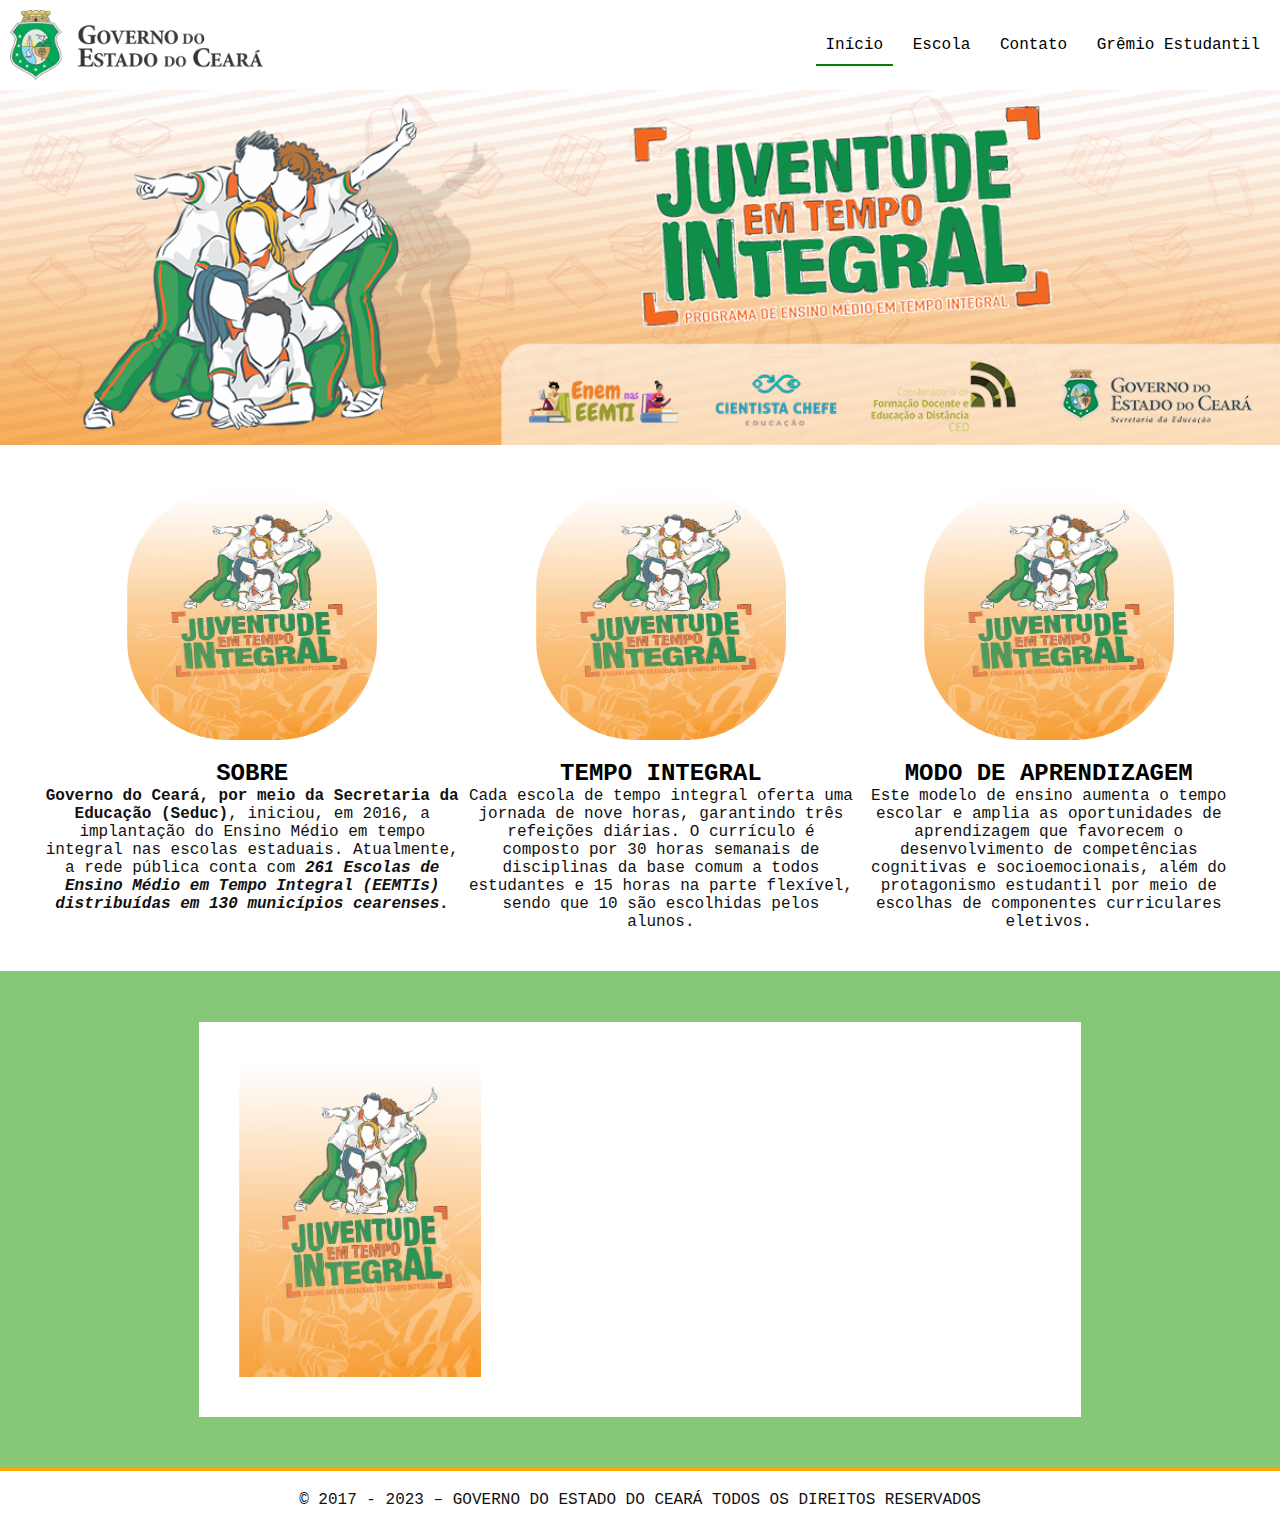
<file: index.html>
<!DOCTYPE html> 
<html lang="pt-br">
    <head>
         <meta charset="UTF-8"/>
         <title>EEMTI ANA NORONHA</title>
         <link rel="stylesheet" href="css/estilo.css"/>
    </head>
    <body>
        <!--Cabeçalho com logo e meu do site-->
         
        <header>
         <img src="img/governo-do-estado-do-ceara-logo-5BD0DF31E6-seeklogo.com.png" id="logo" alt="Texto Alternativo" title="Legenda">  
    <nav class="menu">
        <ul>
           <li><a href="index.html" id="ativo">Início</a></li> 
           <li><a href="escola.html" target="_blank">Escola</a></li> 
           <li><a href="https://www.instagram.com/ananoronhaeemti/" target="_blank">Contato</a></li>
           <li><a href="https://www.instagram.com/gremioserjovem/" target="_blank">Grêmio Estudantil</a></li>
        </ul>
    </nav>
</header>
         <!--conteúdo principal com 3 seções-->
<main>
    <section>
        <img src="img/eemti1200x333.png" id="banner-principal">
    </section>
        <section class="container">
        <article class="conteudo">
            <img src="img/WhatsApp-Image-2022-06-15-at-08.43.04.jpeg" class="banner"/>         
            <h2>SOBRE</h2>
            <p>
             <strong> Governo do Ceará, por meio da Secretaria da Educação (Seduc)</strong>, iniciou, em 2016, a implantação do Ensino Médio em tempo integral nas escolas estaduais. Atualmente, a rede pública conta com <strong><i>261 Escolas de Ensino Médio em Tempo Integral (EEMTIs) distribuídas em 130 municípios cearenses.</i></strong>
            </P> 
        </article> 
        <article class="conteudo">
            <img src="img/WhatsApp-Image-2022-06-15-at-08.43.04.jpeg" class="banner"/> 
            <h2>TEMPO INTEGRAL</h2>
    <p>   
        Cada escola de tempo integral oferta uma jornada de nove horas, garantindo três refeições diárias. O currículo é composto por 30 horas semanais de disciplinas da base comum a todos estudantes e 15 horas na parte flexível, sendo que 10 são escolhidas pelos alunos.     
    </p>
        </article>
        <article class="conteudo">
            <img src="img/WhatsApp-Image-2022-06-15-at-08.43.04.jpeg" class="banner"/>
            <h2>MODO DE APRENDIZAGEM</h2>
            <p>
                Este  modelo de ensino aumenta o tempo escolar e amplia as oportunidades de aprendizagem que favorecem o desenvolvimento de competências cognitivas e socioemocionais, além do protagonismo estudantil por meio de escolhas de componentes curriculares eletivos.
            </p>
        </article>
        </section>
        <section id="video">
            <div class="container">
                <img src="img/WhatsApp-Image-2022-06-15-at-08.43.04.jpeg" /> 
            <iframe width="560" height="315" src="https://www.youtube.com/embed/dOPjtGsiGLw" title="EEMTI" frameborder="0" allow="accelerometer; autoplay; clipboard-write; encrypted-media; gyroscope; picture-in-picture; web-share" allowfullscreen></iframe>
            </div>
        </section>

</main>  
    <footer id="rodapé">
        <p>© 2017 - 2023 – GOVERNO DO ESTADO DO CEARÁ
            TODOS OS DIREITOS RESERVADOS</p>
    </footer>


</body>
</html>
</file>
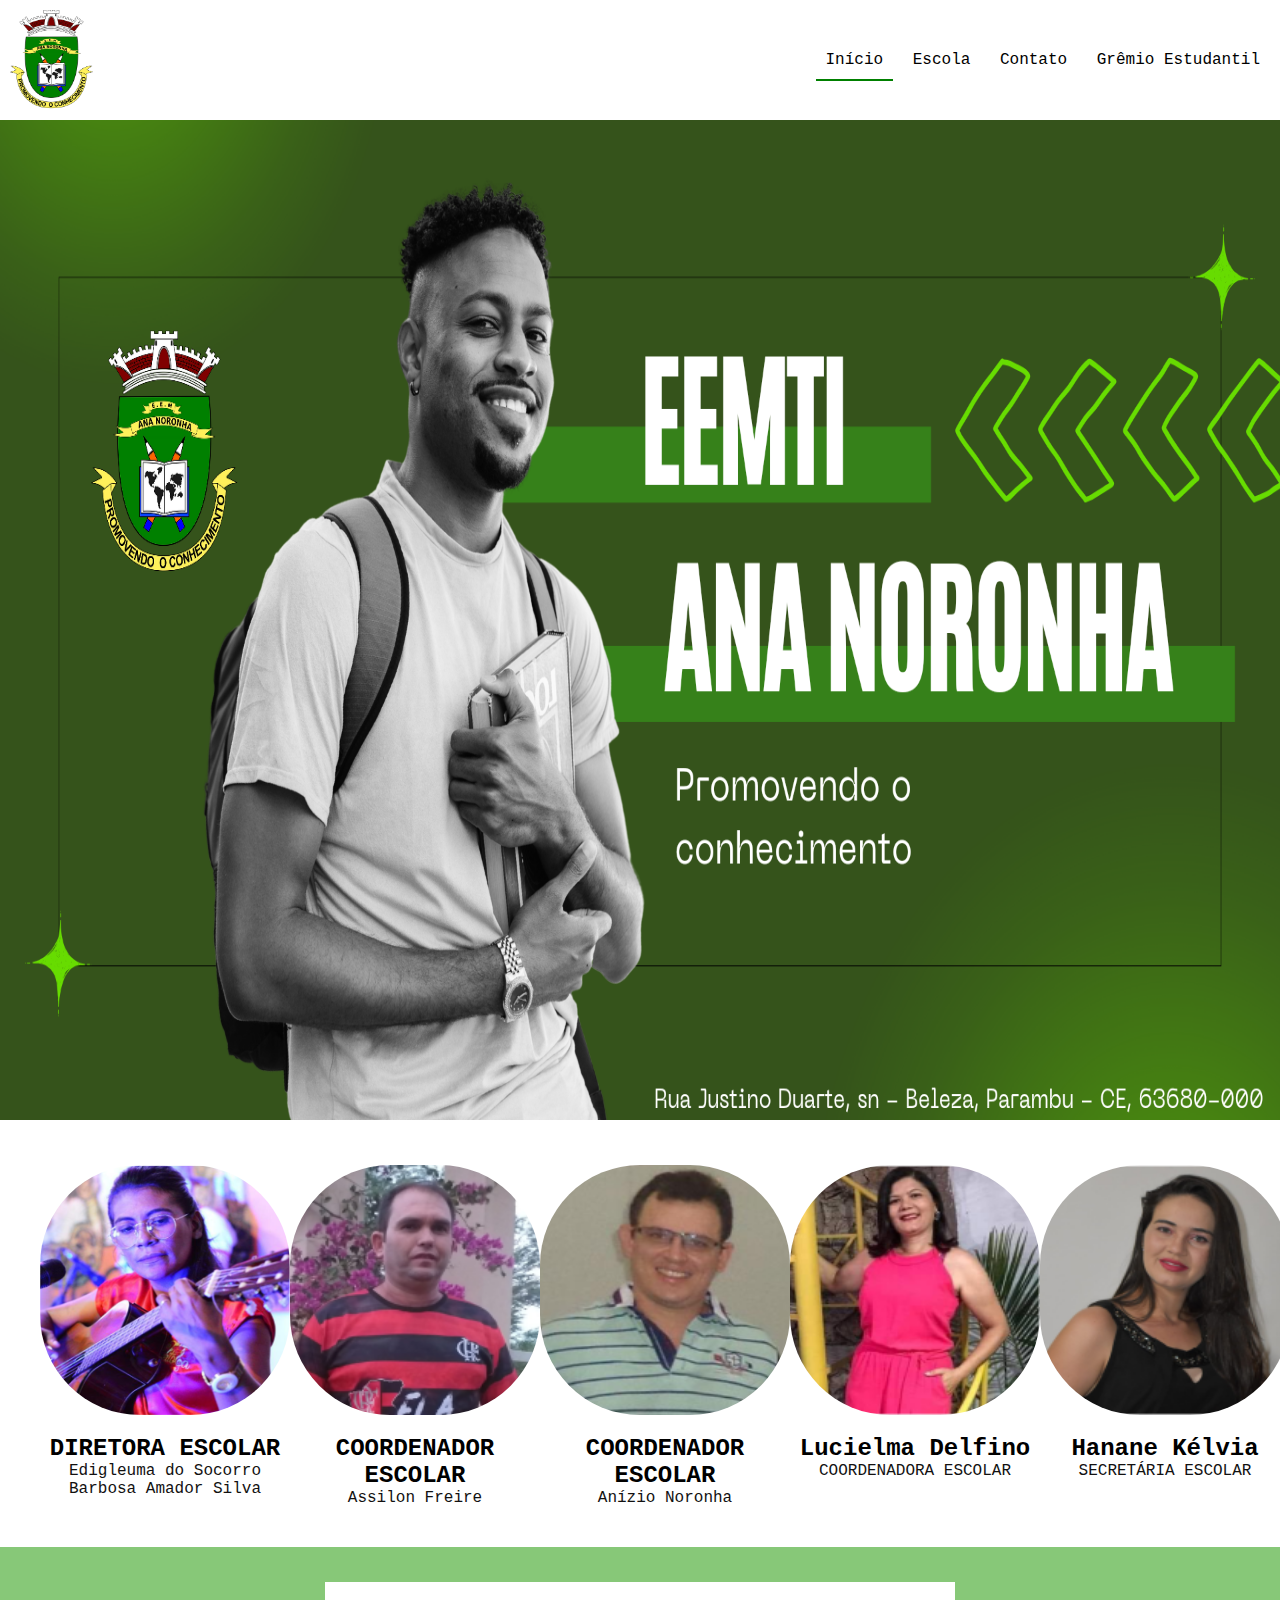
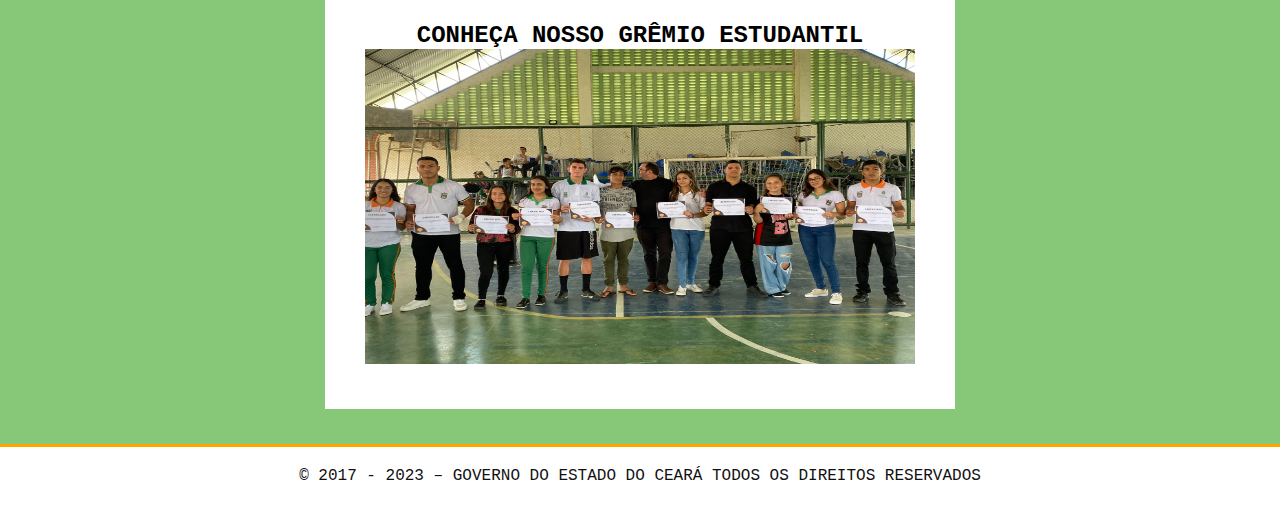
<file: escola.html>
<!DOCTYPE html>
<html lang="pt-br">
<head>
    <meta charset="UTF-8">
    <meta http-equiv="X-UA-Compatible" content="IE=edge">
    <meta name="viewport" content="width=device-width, initial-scale=1.0">
    <!--1-configuração de medi query-->
    <title>ESCOLA ANA NORONHA</title> 
    <link rel="stylesheet" href="css/escola.css"/>
</head> 
   <body>
<!--Cabeçalho com logo e meu do site-->    
 <header>
    <img src="img/e57ba8_a4f078ba3cb747b89d3a4bc2964087ae_mv2_d_4043_4900_s_4_2.png" id="logo" alt="Texto Alternativo" title="Legenda">  
<nav class="menu">
   <ul>
      <li><a href="index.html" id="ativo">Início</a></li> 
      <li><a href="escola.html" target="_blank">Escola</a></li> 
      <li><a href="https://www.instagram.com/ananoronhaeemti/" target="_blank">Contato</a></li>
      <li><a href="https://www.instagram.com/gremioserjovem/" target="_blank">Grêmio Estudantil</a></li>
   </ul>
</nav>
</header>
    <!--conteúdo principal com 3 seções-->
<main>
    <section>
        <img src="img/capaescolaprincipal.png" id="banner-principal">
    </section>
        <section class="container">
        <article class="conteudo">
            <img src="img/Edigleuma-Amador.png" class="banner"/>         
            <h2>DIRETORA ESCOLAR</h2>
            <p>
                Edigleuma do Socorro Barbosa Amador Silva
            </P> 
        </article> 
        <article class="conteudo">
            <img src="img/Assilor-Freire.png" class="banner"/> 
            <h2>COORDENADOR ESCOLAR</h2>
    <p>   
        Assilon Freire  
    </p>
        </article>
        <article class="conteudo">
            <img src="img/Anizio_Mota.png" class="banner"/>
            <h2>COORDENADOR ESCOLAR</h2>
            <p>
                Anízio Noronha
            </p>
        </article>
            <article class="conteudo">
                <img src="img/Lucielma-Delfino.png" class="banner">
                <h2>Lucielma Delfino </h2>
                <p>COORDENADORA ESCOLAR</p>
            </article>
            <article class="conteudo">
                <img src="img/Hanane-Kélvia.png" class="banner">
                <h2>Hanane Kélvia </h2>
                <p>SECRETÁRIA ESCOLAR</p>
            </article>
            <article class="conteudo">
                <img src="img/Wenes.png" class="banner">
                <h2>Wenes Pereira</h2>
                <p>ASSESSOR FINANCEIRO</p>
            </article>
            </section>
            
            <section id="gremio">
                <div class="estudantil">
                <h2>CONHEÇA NOSSO GRÊMIO ESTUDANTIL</h2>
                    <a href="https://www.instagram.com/gremioserjovem/" target="_blank"><img src="img/IMG-20230425-WA0024.jpg" alt="" width="550" height="315"/> </a>
                </div>
            </section>
        
        
        
        
        
        
</main>  
    <footer id="rodapé">
        <p>© 2017 - 2023 – GOVERNO DO ESTADO DO CEARÁ
            TODOS OS DIREITOS RESERVADOS</p>
    </footer>
</body>
</html>
</file>
<file: css/estilo.css>
*{
  box-sizing: border-box;
  padding: 0;
  margin: 0;
  font-family: 'Courier New', Courier, monospace;
}
body{
    background-color: white;
    color: rgb(18, 17, 17);
  }
h2{
  text-align: center;
  color: black;
}
/*header - cabeçalho do site*/
header{
  display: flex;
  justify-content: space-between;
  align-items: center;
  padding: 10px;
}
#logo{
 height: 70px;
  }
.menu ul li{
  display: inline;
}

  .menu > ul> li > a:link{
  text-decoration: none; 
  color: black;
  padding: 10px;
}
.menu > ul> li > a:hover{
 border-bottom: 2px solid green;
}
.menu > ul > li > a:active{
  color: black;
  border-bottom: 2px solid green;
  font-weight: 700;
}
#ativo{
  border-bottom: 2px solid green;
}




/*seções*/

#banner-principal{
    width: 100%;
}
.container{
  display: flex;
  justify-content: space-around;
  padding: 40px;
  background-color: #ffffff;

}
.conteudo{
  display: flex;
  flex-direction: column;
  text-align: center;
  align-items: center;
  max-width: 40%;

}
.banner{
  width: 250px;
  height: 250px;
  margin-bottom: 20px;
  border-radius: 40%;
}
#video{
  background-color: rgba(135, 200, 120, 1);
  display: flex;
  justify-content: center;
  align-items: center;
  height: 500px;
  border-bottom: 3px solid orange;
}
#video > .container > img {
  height: 315px;
}
footer{
  text-align: center;
  padding: 20px;
}

@media screen (max-width: 768px){
  .container{
    width: 100%
    flex-direction: column;
  } 
}
</file>
<file: css/escola.css>
*{
    box-sizing: border-box;
    padding: 0;
    margin: 0;
    font-family: 'Courier New', Courier, monospace;
  }
  body{
      background-color: white;
      color: rgb(18, 17, 17);
    }
  h2{
    text-align: center;
    color: black;
  }
  /*header - cabeçalho do site*/
  header{
    display: flex;
    justify-content: space-between;
    align-items: center;
    padding: 10px;
  }
  #logo{
   height: 100px;
    }
  .menu ul li{
    display: inline;
  }
  
    .menu > ul> li > a:link{
    text-decoration: none; 
    color: black;
    padding: 10px;
  }
  .menu > ul> li > a:hover{
   border-bottom: 2px solid green;
  }
  .menu > ul > li > a:active{
    color: black;
    border-bottom: 2px solid green;
    font-weight: 700;
  }
  #ativo{
    border-bottom: 2px solid green;
  } 
  
  /*seções*/
  
  #banner-principal{
      width: 100%;
      height: 1000px
  }
  .container{
    display: flex;
    justify-content: space-around;
    padding: 40px;
    
  
  }
  .conteudo{
    display: flex;
    flex-direction: column;
    text-align: center;
    align-items: center;
    max-width: 40%;
  
  }
  .banner{
    width: 250px;
    height: 250px;
    margin-bottom: 20px;
    border-radius: 40%;
  }
#gremio{
    background-color: rgba(135, 200, 120, 1);
    display: flex;
    justify-content: center;
    align-items: center;
    height: 500px;
    border-bottom: 3px solid orange;
  }
  #gremio > .estudantil > img {
    height: 315px;
  }
  footer{
    text-align: center;
    padding: 20px;
  }
  
#gremio{
    background-color: 
    display: flex;
    justify-content: center;
    align-items: center;
    height: 500px;
    border-bottom: 3px solid orange;
    
    }
    .estudantil{
    display: inline-block;
     justify-content: space-around;
    padding: 40px;
    background-color: white;
    }
    
    #gremio > .estudantil > img{
      height: 315px;
      width: 550px;
    }
</file>
